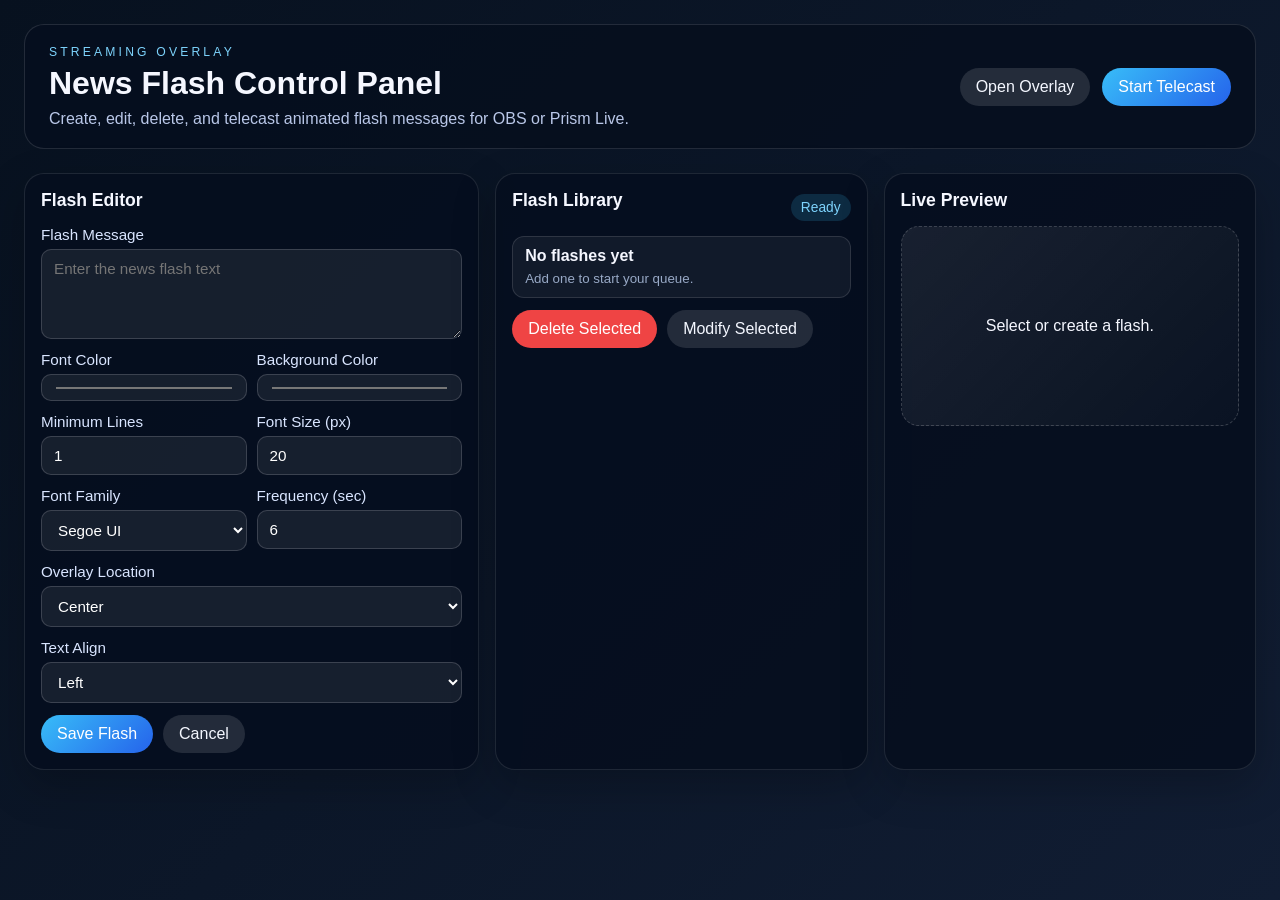
<file: index.html>
<!DOCTYPE html>
<html lang="en">
  <head>
    <meta charset="UTF-8" />
    <meta name="viewport" content="width=device-width, initial-scale=1.0" />
    <title>News Flash Overlay Control</title>
    <link rel="stylesheet" href="styles.css" />
  </head>
  <body data-page="control">
    <div class="app-shell">
      <header class="hero">
        <div>
          <p class="eyebrow">Streaming Overlay</p>
          <h1>News Flash Control Panel</h1>
          <p class="subtitle">Create, edit, delete, and telecast animated flash messages for OBS or Prism Live.</p>
        </div>
        <div class="hero-actions">
          <button id="openOverlayBtn" class="secondary">Open Overlay</button>
          <button id="telecastBtn" class="primary">Start Telecast</button>
        </div>
      </header>

      <main class="workspace-grid">
        <section class="panel editor-panel">
          <h2>Flash Editor</h2>
          <form id="flashForm" class="flash-form">
            <label>
              Flash Message
              <textarea id="messageInput" rows="4" placeholder="Enter the news flash text" required></textarea>
            </label>

            <div class="form-row">
              <label>
                Font Color
                <input id="fontColorInput" type="color" value="#ffffff" />
              </label>
              <label>
                Background Color
                <input id="bgColorInput" type="color" value="#000000" />
              </label>
            </div>

            <div class="form-row">
              <label>
                Minimum Lines
                <input id="minLinesInput" type="number" min="1" value="1" step="1" />
              </label>
              <label>
                Font Size (px)
                <input id="fontSizeInput" type="number" min="16" max="120" value="20" step="1" />
              </label>
            </div>

            <div class="form-row">
              <label>
                Font Family
                <select id="fontFamilyInput">
                  <option value="Arial">Arial</option>
                  <option value="Segoe UI">Segoe UI</option>
                  <option value="Georgia">Georgia</option>
                  <option value="Times New Roman">Times New Roman</option>
                  <option value="Courier New">Courier New</option>
                  <option value="Impact">Impact</option>
                </select>
              </label>
              <label>
                Frequency (sec)
                <input id="frequencyInput" type="number" min="2" value="6" step="1" />
              </label>
            </div>

            <label>
              Overlay Location
              <select id="locationInput">
                <option value="center">Center</option>
                <option value="upper">Upper</option>
                <option value="lower">Lower</option>
                <option value="fullscreen">Full Screen</option>
              </select>
            </label>

            <label>
              Text Align
              <select id="alignInput">
                <option value="left">Left</option>
                <option value="center">Center</option>
                <option value="right">Right</option>
              </select>
            </label>

            <div class="form-actions">
              <button type="submit" class="primary">Save Flash</button>
              <button type="button" id="cancelEditBtn" class="secondary">Cancel</button>
            </div>
          </form>
        </section>

        <section class="panel list-panel">
          <div class="panel-header">
            <h2>Flash Library</h2>
            <span id="statusBadge" class="status-badge">Ready</span>
          </div>
          <ul id="flashList" class="flash-list"></ul>
          <div class="list-actions">
            <button id="deleteBtn" class="danger">Delete Selected</button>
            <button id="modifyBtn" class="secondary">Modify Selected</button>
          </div>
        </section>

        <section class="panel preview-panel">
          <h2>Live Preview</h2>
          <div id="previewBox" class="preview-box"></div>
        </section>
      </main>
    </div>

    <script src="app.js"></script>
  </body>
</html>
</file>
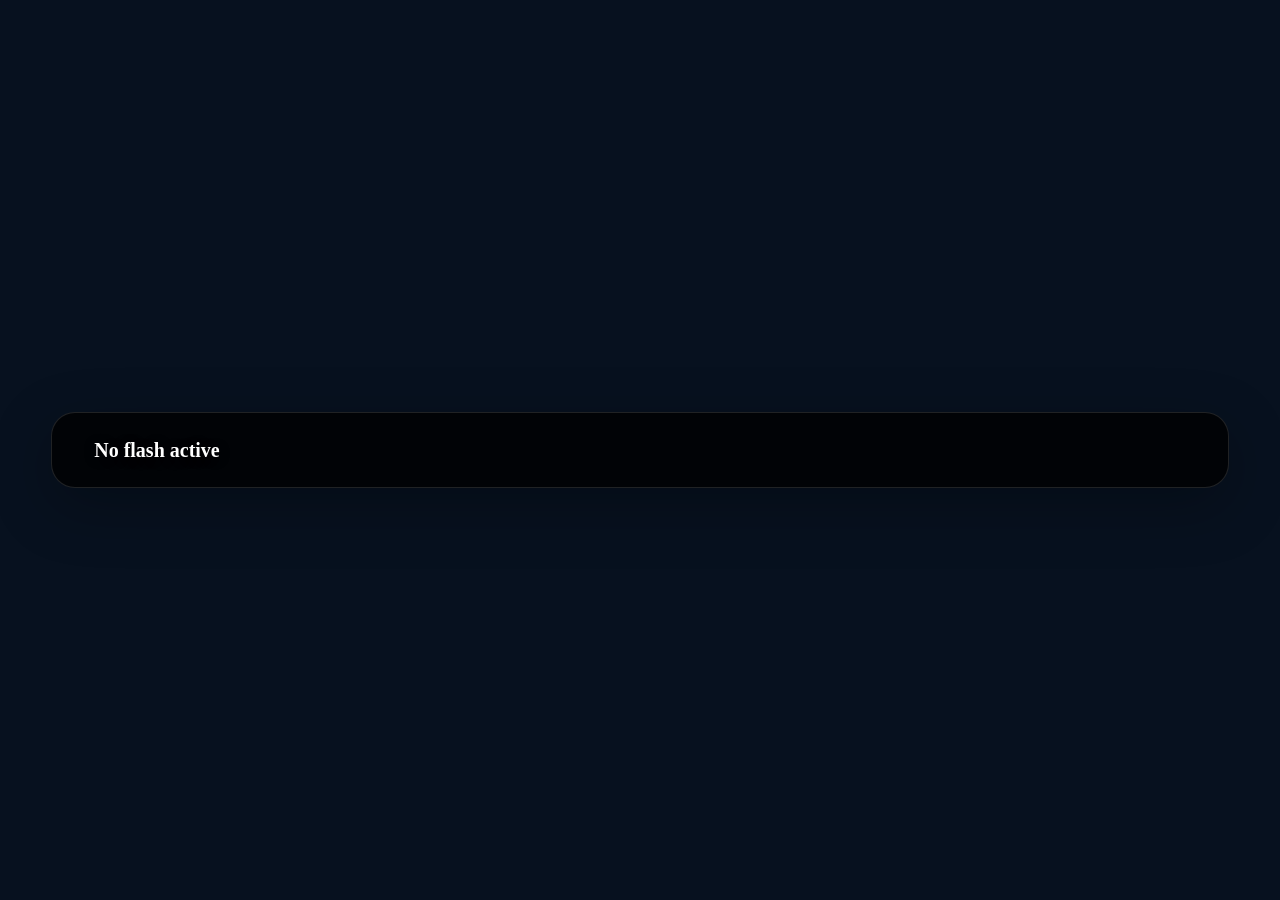
<file: overlay.html>
<!DOCTYPE html>
<html lang="en">
  <head>
    <meta charset="UTF-8" />
    <meta name="viewport" content="width=device-width, initial-scale=1.0" />
    <title>News Flash Overlay</title>
    <link rel="stylesheet" href="styles.css" />
  </head>
  <body data-page="overlay">
    <div id="overlayStage" class="overlay-stage">
      <div id="overlayCard" class="overlay-card">
        <div id="overlayText" class="overlay-text">No flash active</div>
      </div>
    </div>

    <script src="app.js"></script>
  </body>
</html>
</file>
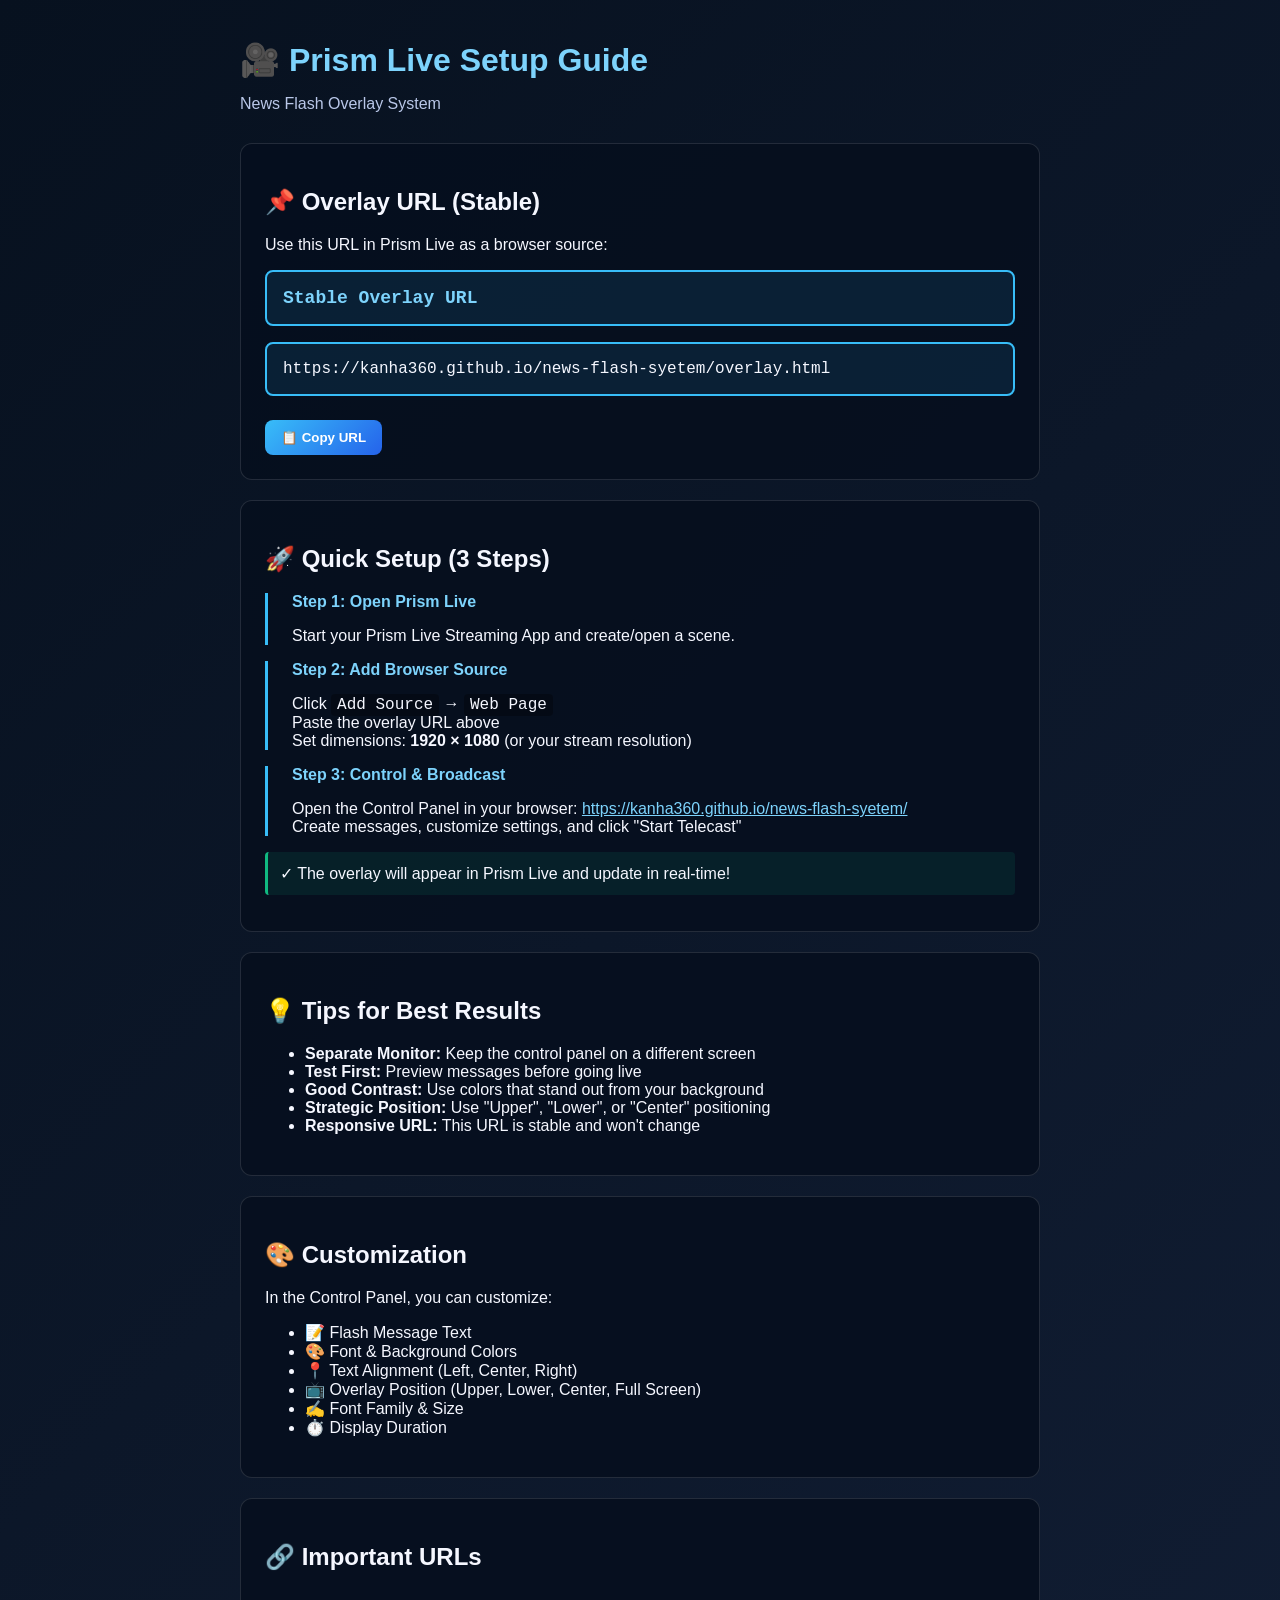
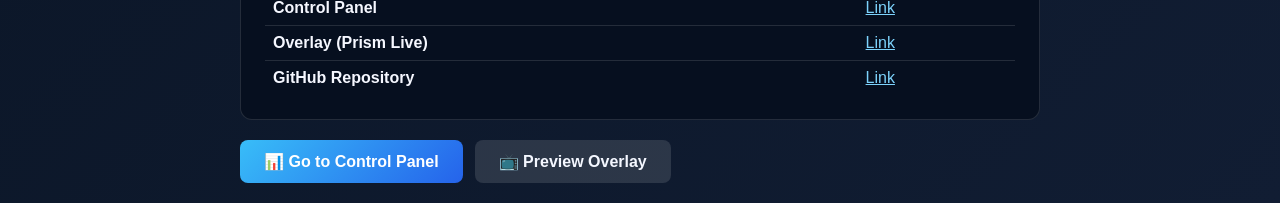
<file: setup.html>
<!DOCTYPE html>
<html lang="en">
  <head>
    <meta charset="UTF-8" />
    <meta name="viewport" content="width=device-width, initial-scale=1.0" />
    <title>Prism Live Setup - News Flash Overlay</title>
    <style>
      :root {
        color-scheme: dark;
        font-family: "Segoe UI", Arial, sans-serif;
      }
      
      * {
        box-sizing: border-box;
      }
      
      body {
        margin: 0;
        padding: 20px;
        background: linear-gradient(135deg, #07111f 0%, #111d33 100%);
        color: #f5f7ff;
        min-height: 100vh;
      }
      
      .container {
        max-width: 800px;
        margin: 0 auto;
      }
      
      h1 {
        color: #7dd3fc;
        margin-bottom: 10px;
      }
      
      .subtitle {
        color: #b9c7e8;
        margin-bottom: 30px;
      }
      
      .section {
        background: rgba(6, 15, 31, 0.9);
        border: 1px solid rgba(255, 255, 255, 0.12);
        border-radius: 12px;
        padding: 24px;
        margin-bottom: 20px;
      }
      
      .url-box {
        background: rgba(56, 189, 248, 0.1);
        border: 2px solid #38bdf8;
        border-radius: 8px;
        padding: 16px;
        margin: 16px 0;
        font-family: "Courier New", monospace;
        word-break: break-all;
      }
      
      .url-box.title {
        font-size: 18px;
        font-weight: bold;
        color: #7dd3fc;
      }
      
      .copy-btn {
        display: inline-block;
        background: linear-gradient(135deg, #38bdf8, #2563eb);
        color: white;
        border: none;
        padding: 10px 16px;
        border-radius: 8px;
        cursor: pointer;
        margin-top: 8px;
        font-weight: 600;
      }
      
      .copy-btn:hover {
        transform: translateY(-2px);
        box-shadow: 0 4px 12px rgba(56, 189, 248, 0.3);
      }
      
      .step {
        margin: 16px 0;
        padding-left: 24px;
        border-left: 3px solid #38bdf8;
      }
      
      .step-title {
        color: #7dd3fc;
        font-weight: bold;
        margin-bottom: 8px;
      }
      
      .links {
        display: flex;
        gap: 12px;
        flex-wrap: wrap;
        margin-top: 20px;
      }
      
      .btn {
        display: inline-block;
        padding: 12px 24px;
        border-radius: 8px;
        text-decoration: none;
        font-weight: 600;
        transition: transform 0.2s;
        border: none;
        cursor: pointer;
      }
      
      .btn-primary {
        background: linear-gradient(135deg, #38bdf8, #2563eb);
        color: white;
      }
      
      .btn-secondary {
        background: rgba(255, 255, 255, 0.12);
        color: #f4f7ff;
      }
      
      .btn:hover {
        transform: translateY(-2px);
      }
      
      .success {
        background: rgba(16, 185, 129, 0.1);
        border-left: 3px solid #10b981;
        padding: 12px;
        border-radius: 4px;
        margin: 12px 0;
      }
      
      code {
        background: rgba(0, 0, 0, 0.3);
        padding: 2px 6px;
        border-radius: 4px;
        font-family: "Courier New", monospace;
      }
    </style>
  </head>
  <body>
    <div class="container">
      <h1>🎥 Prism Live Setup Guide</h1>
      <p class="subtitle">News Flash Overlay System</p>
      
      <div class="section">
        <h2>📌 Overlay URL (Stable)</h2>
        <p>Use this URL in Prism Live as a browser source:</p>
        <div class="url-box title">Stable Overlay URL</div>
        <div class="url-box">https://kanha360.github.io/news-flash-syetem/overlay.html</div>
        <button class="copy-btn" onclick="copyToClipboard('https://kanha360.github.io/news-flash-syetem/overlay.html')">
          📋 Copy URL
        </button>
      </div>
      
      <div class="section">
        <h2>🚀 Quick Setup (3 Steps)</h2>
        
        <div class="step">
          <div class="step-title">Step 1: Open Prism Live</div>
          <p>Start your Prism Live Streaming App and create/open a scene.</p>
        </div>
        
        <div class="step">
          <div class="step-title">Step 2: Add Browser Source</div>
          <p>
            Click <code>Add Source</code> → <code>Web Page</code><br>
            Paste the overlay URL above<br>
            Set dimensions: <strong>1920 × 1080</strong> (or your stream resolution)
          </p>
        </div>
        
        <div class="step">
          <div class="step-title">Step 3: Control & Broadcast</div>
          <p>
            Open the Control Panel in your browser: 
            <a href="https://kanha360.github.io/news-flash-syetem/" target="_blank" style="color: #7dd3fc;">
              https://kanha360.github.io/news-flash-syetem/
            </a><br>
            Create messages, customize settings, and click "Start Telecast"
          </p>
        </div>
        
        <div class="success">
          ✓ The overlay will appear in Prism Live and update in real-time!
        </div>
      </div>
      
      <div class="section">
        <h2>💡 Tips for Best Results</h2>
        <ul>
          <li><strong>Separate Monitor:</strong> Keep the control panel on a different screen</li>
          <li><strong>Test First:</strong> Preview messages before going live</li>
          <li><strong>Good Contrast:</strong> Use colors that stand out from your background</li>
          <li><strong>Strategic Position:</strong> Use "Upper", "Lower", or "Center" positioning</li>
          <li><strong>Responsive URL:</strong> This URL is stable and won't change</li>
        </ul>
      </div>
      
      <div class="section">
        <h2>🎨 Customization</h2>
        <p>In the Control Panel, you can customize:</p>
        <ul>
          <li>📝 Flash Message Text</li>
          <li>🎨 Font & Background Colors</li>
          <li>📍 Text Alignment (Left, Center, Right)</li>
          <li>📺 Overlay Position (Upper, Lower, Center, Full Screen)</li>
          <li>✍️ Font Family & Size</li>
          <li>⏱️ Display Duration</li>
        </ul>
      </div>
      
      <div class="section">
        <h2>🔗 Important URLs</h2>
        <table style="width: 100%; border-collapse: collapse;">
          <tr style="border-bottom: 1px solid rgba(255, 255, 255, 0.12);">
            <td style="padding: 8px;"><strong>Control Panel</strong></td>
            <td style="padding: 8px;"><a href="https://kanha360.github.io/news-flash-syetem/" target="_blank" style="color: #7dd3fc;">Link</a></td>
          </tr>
          <tr style="border-bottom: 1px solid rgba(255, 255, 255, 0.12);">
            <td style="padding: 8px;"><strong>Overlay (Prism Live)</strong></td>
            <td style="padding: 8px;"><a href="https://kanha360.github.io/news-flash-syetem/overlay.html" target="_blank" style="color: #7dd3fc;">Link</a></td>
          </tr>
          <tr>
            <td style="padding: 8px;"><strong>GitHub Repository</strong></td>
            <td style="padding: 8px;"><a href="https://github.com/kanha360/news-flash-syetem" target="_blank" style="color: #7dd3fc;">Link</a></td>
          </tr>
        </table>
      </div>
      
      <div class="links">
        <a href="https://kanha360.github.io/news-flash-syetem/" class="btn btn-primary">
          📊 Go to Control Panel
        </a>
        <a href="https://kanha360.github.io/news-flash-syetem/overlay.html" class="btn btn-secondary" target="_blank">
          📺 Preview Overlay
        </a>
      </div>
    </div>
    
    <script>
      function copyToClipboard(text) {
        navigator.clipboard.writeText(text).then(() => {
          alert("✓ URL copied to clipboard!");
        }).catch(() => {
          alert("Failed to copy. Please try again.");
        });
      }
    </script>
  </body>
</html>
</file>
<file: styles.css>
:root {
  color-scheme: dark;
  font-family: "Segoe UI", Arial, sans-serif;
  background: #07111f;
  color: #f5f7ff;
}

* {
  box-sizing: border-box;
}

body {
  margin: 0;
  min-height: 100vh;
  background: linear-gradient(135deg, #07111f 0%, #111d33 100%);
}

body[data-page="overlay"] {
  background: transparent;
}

button,
input,
select,
textarea {
  font: inherit;
}

.app-shell {
  max-width: 1400px;
  margin: 0 auto;
  padding: 24px;
}

.hero {
  display: flex;
  justify-content: space-between;
  align-items: center;
  gap: 16px;
  margin-bottom: 24px;
  padding: 20px 24px;
  border: 1px solid rgba(255, 255, 255, 0.12);
  border-radius: 20px;
  background: rgba(6, 15, 31, 0.9);
}

.eyebrow {
  margin: 0 0 6px;
  color: #7dd3fc;
  text-transform: uppercase;
  letter-spacing: 0.26em;
  font-size: 0.76rem;
}

.hero h1 {
  margin: 0 0 8px;
  font-size: 2rem;
}

.subtitle {
  margin: 0;
  color: #b9c7e8;
}

.hero-actions {
  display: flex;
  gap: 12px;
}

.workspace-grid {
  display: grid;
  grid-template-columns: 1.1fr 0.9fr 0.9fr;
  gap: 16px;
}

.panel {
  padding: 16px;
  border-radius: 20px;
  background: rgba(6, 15, 31, 0.92);
  border: 1px solid rgba(255, 255, 255, 0.1);
  box-shadow: 0 16px 44px rgba(0, 0, 0, 0.22);
}

.panel h2 {
  margin-top: 0;
  font-size: 1.1rem;
}

.flash-form {
  display: flex;
  flex-direction: column;
  gap: 12px;
}

.flash-form label {
  display: flex;
  flex-direction: column;
  gap: 6px;
  font-size: 0.95rem;
  color: #d9e5ff;
}

textarea,
input,
select {
  width: 100%;
  border: 1px solid rgba(255, 255, 255, 0.16);
  border-radius: 10px;
  padding: 10px 12px;
  background: rgba(255, 255, 255, 0.07);
  color: #fff;
}

textarea {
  resize: vertical;
  min-height: 90px;
}

.form-row {
  display: grid;
  grid-template-columns: repeat(2, minmax(0, 1fr));
  gap: 10px;
}

.form-actions,
.list-actions {
  display: flex;
  gap: 10px;
  flex-wrap: wrap;
}

button {
  border: none;
  border-radius: 999px;
  padding: 10px 16px;
  cursor: pointer;
  transition: transform 0.2s ease, opacity 0.2s ease;
}

button:hover {
  transform: translateY(-1px);
}

.primary {
  background: linear-gradient(135deg, #38bdf8, #2563eb);
  color: white;
}

.secondary {
  background: rgba(255, 255, 255, 0.12);
  color: #f4f7ff;
}

.danger {
  background: #ef4444;
  color: white;
}

.panel-header {
  display: flex;
  justify-content: space-between;
  align-items: center;
  margin-bottom: 10px;
}

.status-badge {
  border-radius: 999px;
  padding: 6px 10px;
  background: rgba(56, 189, 248, 0.16);
  color: #7dd3fc;
  font-size: 0.86rem;
}

.flash-list {
  list-style: none;
  padding: 0;
  margin: 0 0 12px;
  display: flex;
  flex-direction: column;
  gap: 8px;
  max-height: 360px;
  overflow: auto;
}

.flash-item {
  border: 1px solid rgba(255, 255, 255, 0.12);
  border-radius: 12px;
  padding: 10px 12px;
  background: rgba(255, 255, 255, 0.05);
  cursor: pointer;
}

.flash-item.active {
  border-color: #38bdf8;
  box-shadow: inset 0 0 0 1px rgba(56, 189, 248, 0.4);
}

.flash-item strong {
  display: block;
  margin-bottom: 4px;
}

.flash-item small {
  color: #98a9c6;
}

.preview-box {
  min-height: 200px;
  border-radius: 18px;
  border: 1px dashed rgba(255, 255, 255, 0.18);
  background: linear-gradient(135deg, rgba(255,255,255,0.08), rgba(255,255,255,0.02));
  padding: 16px;
  display: flex;
  align-items: center;
  justify-content: center;
}

.overlay-stage {
  width: 100vw;
  height: 100vh;
  display: flex;
  align-items: center;
  justify-content: center;
  background: transparent;
  overflow: hidden;
}

.overlay-stage.location-center {
  align-items: center;
  justify-content: center;
}

.overlay-stage.location-upper {
  align-items: flex-start;
  justify-content: center;
  padding-top: 40px;
}

.overlay-stage.location-lower {
  align-items: flex-end;
  justify-content: center;
  padding-bottom: 40px;
}

.overlay-stage.location-fullscreen {
  align-items: stretch;
  justify-content: stretch;
}

.overlay-card {
  width: min(92vw, 1200px);
  height: auto;
  border-radius: 24px;
  padding: 24px 42px;
  display: flex;
  align-items: center;
  justify-content: center;
  box-shadow: 0 18px 60px rgba(0, 0, 0, 0.28);
  border: 1px solid rgba(255, 255, 255, 0.12);
}

.overlay-card.location-fullscreen {
  width: 100vw;
  height: 100vh;
  border-radius: 0;
  padding: 60px;
  min-height: unset;
}

.overlay-text {
  width: 100%;
  line-height: 1.3;
  font-weight: 700;
  text-shadow: 0 2px 12px rgba(0, 0, 0, 0.4);
  white-space: pre-wrap;
  word-wrap: break-word;
  overflow-wrap: break-word;
}

@media (max-width: 1100px) {
  .workspace-grid {
    grid-template-columns: 1fr;
  }
}

@media (max-width: 760px) {
  .hero {
    flex-direction: column;
    align-items: flex-start;
  }

  .form-row {
    grid-template-columns: 1fr;
  }
}
</file>
